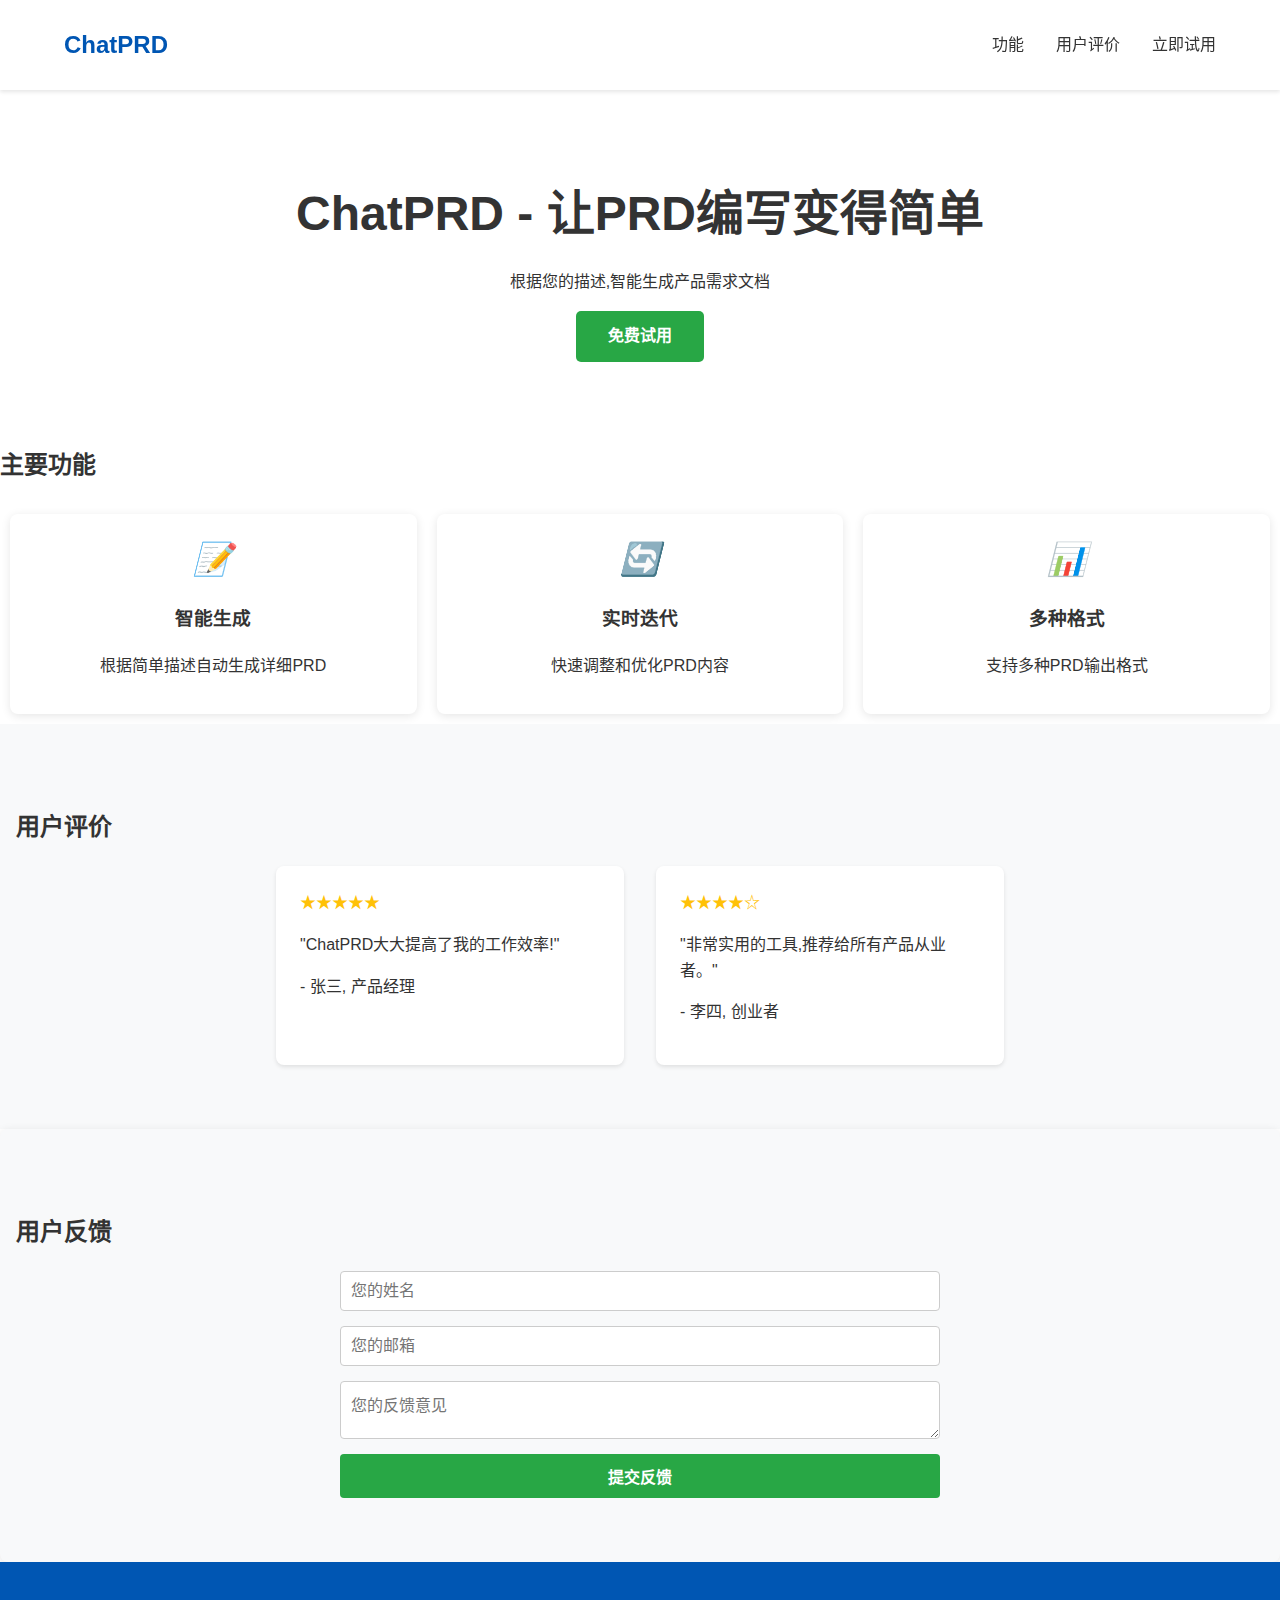
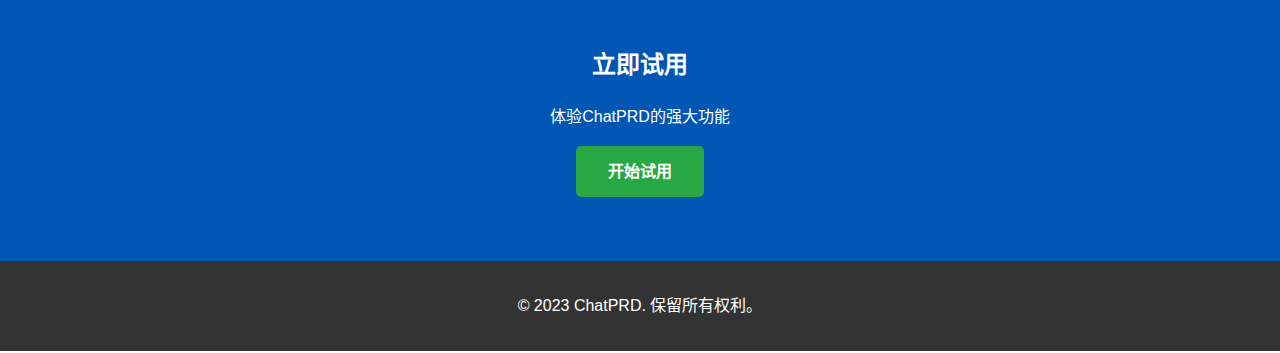
<file: index.html>
<!DOCTYPE html>
<html lang="zh-CN">
<head>
    <!-- Google tag (gtag.js) -->
    <script async src="https://www.googletagmanager.com/gtag/js?id=G-4WBFY7B10E"></script>
    <script>
      window.dataLayer = window.dataLayer || [];
      function gtag(){dataLayer.push(arguments);}
      gtag('js', new Date());
    
      gtag('config', 'G-4WBFY7B10E');
    </script>
    <meta charset="UTF-8">
    <meta name="viewport" content="width=device-width, initial-scale=1.0">
    <title>ChatPRD - 智能PRD生成工具</title>
    <link rel="stylesheet" href="style.css">
</head>
<body>
    <header>
        <nav>
            <div class="logo">ChatPRD</div>
            <ul>
                <li><a href="#features">功能</a></li>
                <li><a href="#testimonials">用户评价</a></li>
                <li><a href="#try-it">立即试用</a></li>
            </ul>
        </nav>
    </header>

    <main>
        <section id="hero">
            <h1>ChatPRD - 让PRD编写变得简单</h1>
            <p>根据您的描述,智能生成产品需求文档</p>
            <a href="#try-it" class="cta-button">免费试用</a>
        </section>

        <section id="features">
            <h2>主要功能</h2>
            <div class="feature-list">
                <div class="feature">
                    <i class="icon">📝</i>
                    <h3>智能生成</h3>
                    <p>根据简单描述自动生成详细PRD</p>
                </div>
                <div class="feature">
                    <i class="icon">🔄</i>
                    <h3>实时迭代</h3>
                    <p>快速调整和优化PRD内容</p>
                </div>
                <div class="feature">
                    <i class="icon">📊</i>
                    <h3>多种格式</h3>
                    <p>支持多种PRD输出格式</p>
                </div>
            </div>
        </section>

        <section id="testimonials">
            <h2>用户评价</h2>
            <div class="testimonial-list">
                <div class="testimonial">
                    <div class="stars">★★★★★</div>
                    <p>"ChatPRD大大提高了我的工作效率!"</p>
                    <p class="author">- 张三, 产品经理</p>
                </div>
                <div class="testimonial">
                    <div class="stars">★★★★☆</div>
                    <p>"非常实用的工具,推荐给所有产品从业者。"</p>
                    <p class="author">- 李四, 创业者</p>
                </div>
            </div>
        </section>

        <section id="feedback">
            <h2>用户反馈</h2>
            <form id="feedback-form">
                <input type="text" placeholder="您的姓名" required>
                <input type="email" placeholder="您的邮箱" required>
                <textarea placeholder="您的反馈意见" required></textarea>
                <button type="submit" class="cta-button">提交反馈</button>
            </form>
        </section>

        <section id="try-it">
            <h2>立即试用</h2>
            <p>体验ChatPRD的强大功能</p>
            <a href="chat.html" class="cta-button">开始试用</a>
        </section>
    </main>

    <footer>
        <p>&copy; 2023 ChatPRD. 保留所有权利。</p>
    </footer>

    <script src="script.js"></script>
</body>
</html>
</file>
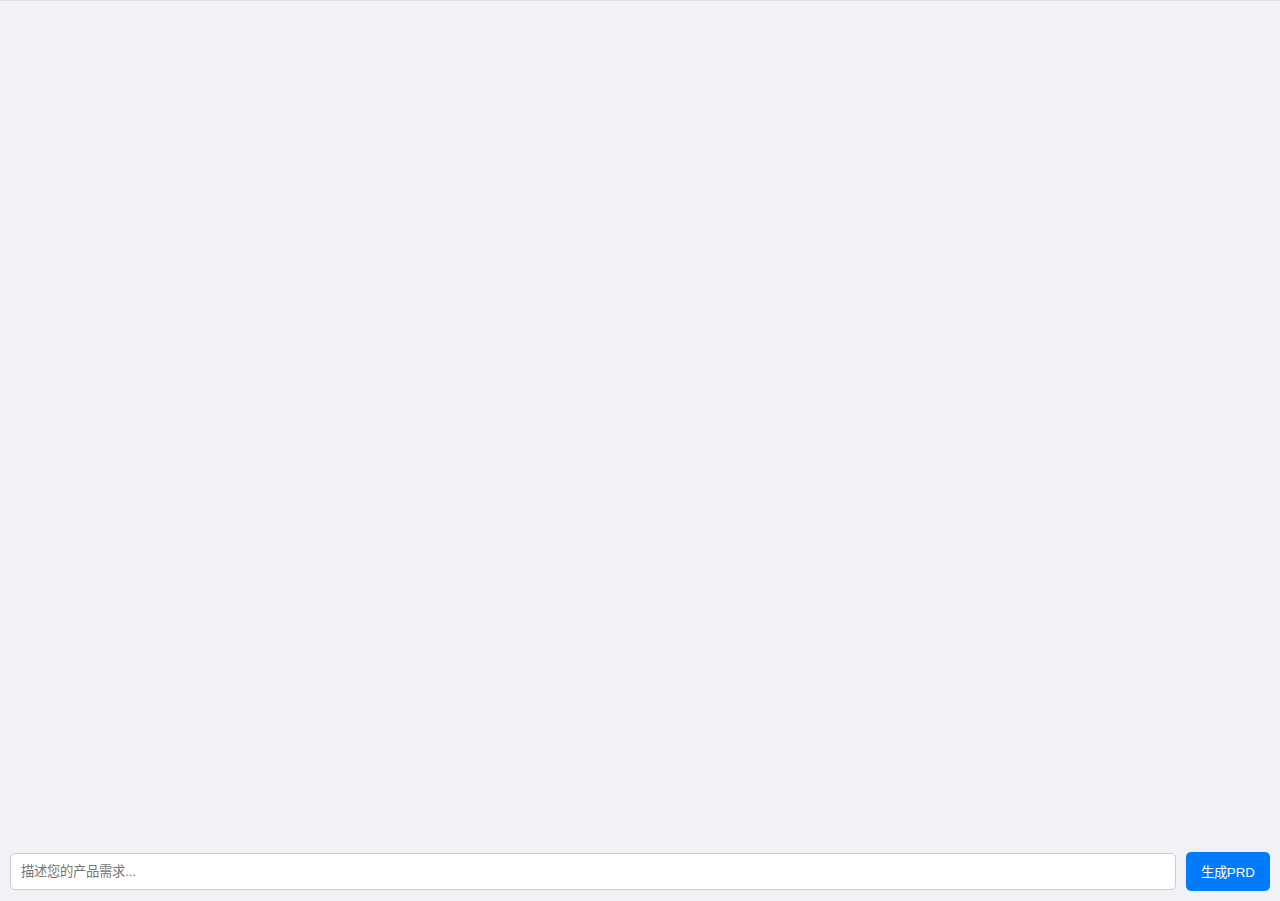
<file: chat.html>
<!DOCTYPE html>
<html lang="zh-CN">
<head>
    <!-- Google tag (gtag.js) -->
    <script async src="https://www.googletagmanager.com/gtag/js?id=G-4WBFY7B10E"></script>
    <script>
      window.dataLayer = window.dataLayer || [];
      function gtag(){dataLayer.push(arguments);}
      gtag('js', new Date());
    
      gtag('config', 'G-4WBFY7B10E');
    </script>
    <meta charset="UTF-8">
    <meta name="viewport" content="width=device-width, initial-scale=1.0">
    <title>ChatPRD - 聊天界面</title>
    <link rel="stylesheet" href="chat-style.css">
</head>
<body>
    <form id="chat-form">
        <div id="chat-container">
            <div id="chat-messages">
                <!-- 初始消息已被移除 -->
            </div>
            <div id="loading-indicator" style="display: none;">
                <span class="dot">.</span>
                <span class="dot">.</span>
                <span class="dot">.</span>
            </div>
            <div id="user-input-container">
                <input type="text" id="user-input" placeholder="描述您的产品需求..." />
                <button id="generate-button" type="submit">生成PRD</button>
            </div>
        </div>
    </form>
    <script>
        const config = {
            apiUrl: "https://open.bigmodel.cn/api/paas/v4/chat/completions", // ChatGPT API的URL
            apiKey: "4327b97965ce2715a8622b30d230e673.0P5kreD2wip29SOq", // 替换为您的API密钥
            model: "glm-4", // 使用的模型
            systemPrompt: "你是一个专门生成产品需求文档（PRD）的助手。",// 系统提示
            maxTokens: 3000 // 设置最大token数
        };

    </script>
    <script src="chat-script.js"></script>
</body>
</html>
</file>
<file: style.css>
:root {
  --primary-color: #0056b3;
  --secondary-color: #28a745;
  --text-color: #333;
  --background-color: #fff;
}

body {
  font-family: Arial, sans-serif;
  line-height: 1.6;
  color: var(--text-color);
  background-color: var(--background-color);
  margin: 0;
  padding: 0;
}

header {
  background-color: var(--background-color);
  box-shadow: 0 2px 4px rgba(0,0,0,0.1);
  position: fixed;
  width: 100%;
  top: 0;
  z-index: 1000;
}

nav {
  display: flex;
  justify-content: space-between;
  align-items: center;
  padding: 1rem 5%;
}

.logo {
  font-size: 1.5rem;
  font-weight: bold;
  color: var(--primary-color);
}

nav ul {
  display: flex;
  list-style: none;
}

nav ul li {
  margin-left: 2rem;
}

nav ul li a {
  text-decoration: none;
  color: var(--text-color);
}

main {
  margin-top: 80px;
}

#hero {
  text-align: center;
  padding: 4rem 1rem;
}

h1 {
  font-size: 3rem;
  margin-bottom: 1rem;
}

.cta-button {
  display: inline-block;
  background-color: var(--secondary-color);
  color: white;
  padding: 0.8rem 2rem;
  border-radius: 5px;
  text-decoration: none;
  font-weight: bold;
  transition: background-color 0.3s;
}

.cta-button:hover {
  background-color: #218838;
}

#testimonials {
  background-color: #f8f9fa;
  padding: 4rem 1rem;
}

.testimonial-list {
  display: flex;
  flex-wrap: wrap;
  justify-content: center;
  gap: 2rem;
}

.testimonial {
  background-color: white;
  border-radius: 8px;
  box-shadow: 0 2px 4px rgba(0,0,0,0.1);
  padding: 1.5rem;
  width: 300px;
}

.testimonial .stars {
  color: #ffc107;
  margin-bottom: 0.5rem;
}

#feedback {
  padding: 4rem 1rem;
  background-color: #f8f9fa; /* 背景颜色 */
  border-radius: 8px; /* 圆角 */
  box-shadow: 0 2px 10px rgba(0, 0, 0, 0.1); /* 阴影效果 */
}

#feedback-form {
  max-width: 600px;
  margin: 0 auto;
  display: flex;
  flex-direction: column; /* 垂直排列 */
}

#feedback-form input,
#feedback-form textarea {
  padding: 10px;
  margin-bottom: 15px; /* 间距 */
  border: 1px solid #ccc; /* 边框 */
  border-radius: 4px; /* 圆角 */
  font-size: 16px; /* 字体大小 */
  transition: border-color 0.3s; /* 边框颜色过渡 */
}

#feedback-form input:focus,
#feedback-form textarea:focus {
  border-color: var(--primary-color); /* 聚焦时边框颜色 */
  outline: none; /* 去掉默认轮廓 */
}

#feedback-form button {
  background-color: var(--secondary-color);
  color: white;
  border: none;
  padding: 10px 20px;
  border-radius: 4px;
  cursor: pointer;
  font-size: 16px; /* 字体大小 */
  transition: background-color 0.3s; /* 背景颜色过渡 */
}

#feedback-form button:hover {
  background-color: #218838; /* 悬停时背景颜色 */
}

#try-it {
  background-color: var(--primary-color);
  color: white;
  text-align: center;
  padding: 4rem 1rem;
}

footer {
  background-color: #333;
  color: white;
  text-align: center;
  padding: 1rem;
}

.feature-list {
    display: flex; /* 使用flex布局 */
    justify-content: space-around; /* 在行中均匀分布 */
    flex-wrap: wrap; /* 允许换行 */
    margin-top: 20px; /* 上边距 */
}

.feature {
    background-color: white; /* 背景颜色 */
    border-radius: 8px; /* 圆角 */
    box-shadow: 0 2px 10px rgba(0, 0, 0, 0.1); /* 阴影效果 */
    padding: 20px; /* 内边距 */
    text-align: center; /* 文本居中 */
    flex: 1; /* 使每个功能项占据相同的空间 */
    margin: 10px; /* 间距 */
    min-width: 250px; /* 最小宽度 */
}

.icon {
    font-size: 2rem; /* 图标大小 */
    margin-bottom: 10px; /* 图标与标题之间的间距 */
}
</file>
<file: chat-style.css>
body {
  font-family: Arial, sans-serif;
  margin: 0;
  padding: 0;
  background-color: #f0f2f5;
}

html, body {
    height: 100%; /* 使html和body占满整个视口 */
    margin: 0; /* 去掉默认边距 */
}

#chat-container {
  display: flex;
  flex-direction: column;
  height: 100vh; /* 使容器占满整个视口高度 */
  width: 100%; /* 确保宽度为100% */
}

#chat-messages {
  flex-grow: 1; /* 使聊天消息区域占据剩余空间 */
  overflow-y: auto; /* 允许滚动 */
  width: 100%; /* 宽度100% */
  box-sizing: border-box; /* 包含内边距和边框在内的宽度计算 */
  padding: 10px; /* 添加内边距，避免内容紧贴边缘 */
}

.message {
  margin-bottom: 15px;
  padding: 10px;
  border-radius: 8px;
  max-width: 70%;
}

.user {
  background-color: #e3f2fd;
  align-self: flex-end;
  margin-left: auto;
}

.system {
  background-color: #f1f0f0;
}

#chat-form {
  display: flex;
  border-top: 1px solid #e0e0e0;
}

#user-input-container {
  display: flex; /* 使用flexbox布局 */
  align-items: center; /* 垂直居中输入框和按钮 */
  padding: 10px; /* 添加内边距 */
  width: 100%; /* 确保宽度为100% */
  box-sizing: border-box; /* 包含内边距和边框在内的宽度计算 */
}

#user-input {
  flex-grow: 1; /* 输入框占据剩余空间 */
  padding: 10px; /* 添加内边距 */
  border: 1px solid #ccc; /* 边框样式 */
  border-radius: 5px; /* 圆角 */
  width: calc(100% - 120px); /* 确保输入框宽度适应按钮 */
}

#generate-button {
  margin-left: 10px; /* 按钮与输入框之间的间距 */
  padding: 10px 15px; /* 按钮内边距 */
  background-color: #007bff; /* 按钮背景颜色 */
  color: white; /* 字体颜色 */
  border: none; /* 去掉边框 */
  border-radius: 5px; /* 圆角 */
  cursor: pointer; /* 鼠标悬停时显示手型 */
}

#generate-button:hover {
  background-color: #0056b3; /* 悬停时的背景颜色 */
}

button {
  background-color: #0056b3;
  color: white;
  border: none;
  padding: 10px 20px;
  margin-left: 10px;
  border-radius: 4px;
  cursor: pointer;
}

button:hover {
  background-color: #003d82;
}

#loading-indicator {
    font-size: 1rem;
    color: #555;
    margin-top: 10px;
    text-align: left; /* 左对齐 */
    display: none; /* 初始隐藏加载指示器 */
}

.dot {
    display: inline-block;
    opacity: 0; /* 初始透明度为0 */
    animation: dot-blink 1s infinite; /* 将动画持续时间设置为1秒 */
    margin: 0px; /* 设置点之间的右边距，调整此值以缩小间隔 */
}

.dot:nth-child(1) {
    animation-delay: 0s; /* 第一个点立即出现 */
}

.dot:nth-child(2) {
    animation-delay: 0.2s; /* 第二个点延迟0.2秒出现 */
}

.dot:nth-child(3) {
    animation-delay: 0.4s; /* 第三个点延迟0.4秒出现 */
}

@keyframes dot-blink {
    0%, 20% {
        opacity: 0; /* 透明 */
    }
    40%, 60% {
        opacity: 1; /* 不透明 */
    }
    80%, 100% {
        opacity: 0; /* 透明 */
    }
}

#options {
    position: absolute;
    top: 50%;
    display: flex; /* 使用flexbox布局 */
    flex-direction: column; /* 垂直排列按钮 */
    align-items: center; /* 水平居中按钮 */
    margin-top: 20px; /* 上边距 */
    width: 100%; /* 确保宽度为100% */
}

.option-button {
    margin: 5px; /* 按钮之间的间距 */
    padding: 10px 15px; /* 按钮内边距 */
    font-size: 1rem; /* 字体大小 */
    background-color: #007bff; /* 按钮背景颜色 */
    color: white; /* 字体颜色 */
    border: none; /* 去掉边框 */
    border-radius: 5px; /* 圆角 */
    cursor: pointer; /* 鼠标悬停时显示手型 */
    transition: background-color 0.3s; /* 背景颜色过渡 */
}

.option-button:hover {
    background-color: #0056b3; /* 悬停时的背景颜色 */
}
</file>
